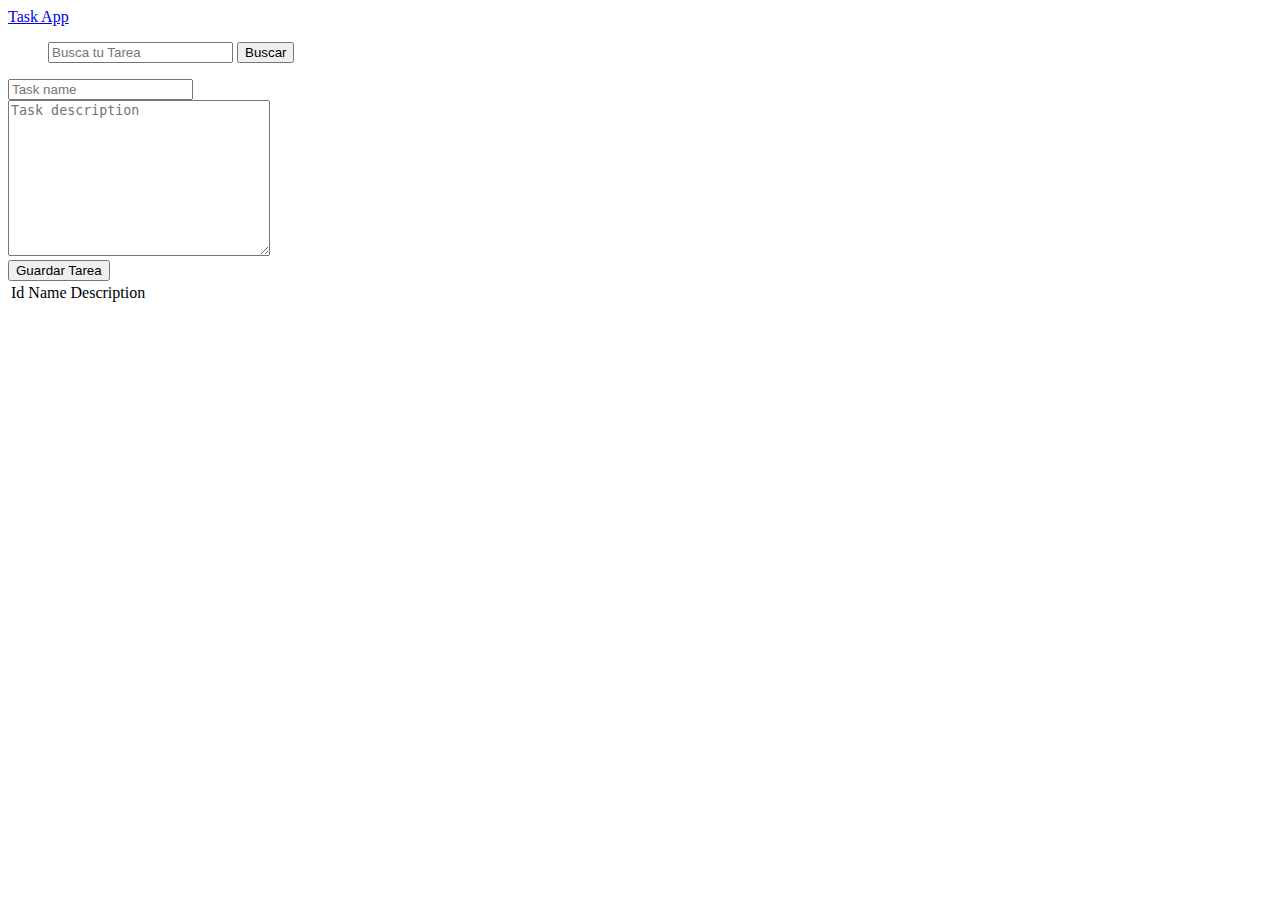
<file: ajax-Aplicacion-Tareas/index.html>
<!DOCTYPE html>
<html lang="en">
<head>
    <meta charset="UTF-8">
    <meta http-equiv="X-UA-Compatible" content="IE=edge">
    <meta name="viewport" content="width=device-width, initial-scale=1.0">
    <title>Aplicacion de Tareas</title>
    <!-- CSS only -->
<link href="https://cdn.jsdelivr.net/npm/bootstrap@5.2.2/dist/css/bootstrap.min.css" rel="stylesheet" integrity="sha384-Zenh87qX5JnK2Jl0vWa8Ck2rdkQ2Bzep5IDxbcnCeuOxjzrPF/et3URy9Bv1WTRi" crossorigin="anonymous">
</head>
<body>
    <nav class="navbar navbar-expand-lg navbar-dark bg-dark">
        <a href="#" class="navbar-brand">Task App</a>

        <ul class="navbar-nav ml-auto">
            <form class="form-inline my-2 my-lg-0">
                <input type="search" id="search" class="form-control mr-sm-2" placeholder="Busca tu Tarea">
                <button class="btn btn-success my-2 my-sm-0" type="submit">
                    Buscar
                </button>

            </form>
        </ul>
    </nav>

    <div class="container p-4">
        <div class="row">
            <div class="col-md-5">
                <div class="card">
                    <div class="card-body">
                        <form id="task-form">
                            <div class="form-group">
                                <input type="text" id="name" placeholder="Task name" class="form-control">
                            </div>
                            <div class="form-group">
                                <textarea id="description" cols="30" rows="10" class="form-control" placeholder="Task description"></textarea>
                            </div>
                            <button type="submit" class="btn btn-primary btn-block text-align-center text-center">
                                Guardar Tarea
                            </button>
                        </form>
                    </div>
                </div>
            </div>

            <div class="col-md-7">
                <table class="table table-bordered table-sm">
                    <thead>
                        <tr>
                            <td>Id</td>
                            <td>Name</td>
                            <td>Description</td>
                        </tr>
                    </thead>
                    <tbody id="tasks"></tbody>
                </table>
            </div>
        </div>
    </div>
    
    <script src="https://code.jquery.com/jquery-3.6.1.min.js" integrity="sha256-o88AwQnZB+VDvE9tvIXrMQaPlFFSUTR+nldQm1LuPXQ=" crossorigin="anonymous"></script>
    <script src="app.js"></script>


</body>
</html>
</file>
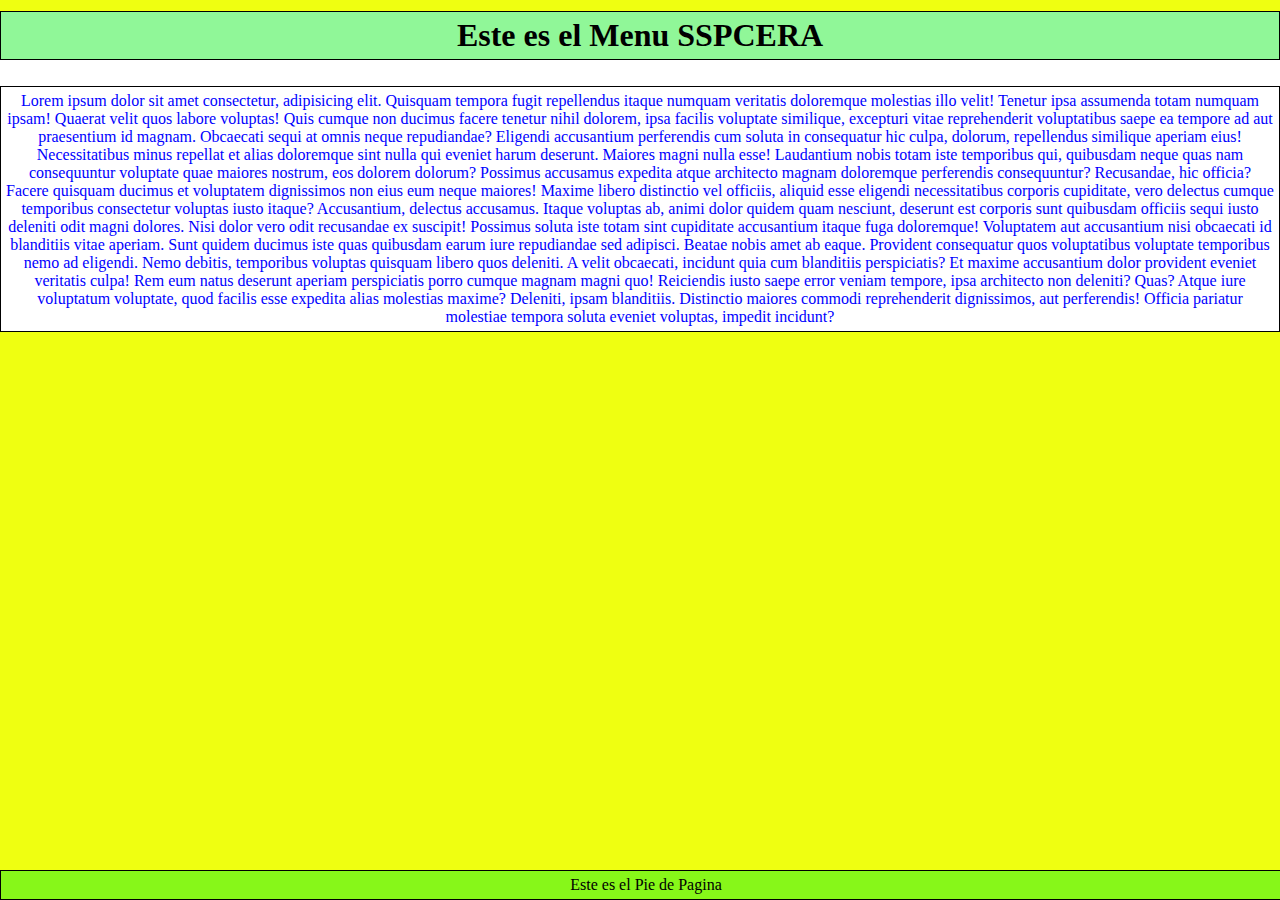
<file: CSS GridvsFlex/index.html>
<!DOCTYPE html>
<html lang="en">
    <head>
        <meta charset="UTF-8">
        <meta http-equiv="X-UA-Compatible" content="IE=edge">
        <meta name="viewport" content="width=device-width, initial-scale=1.0">
        <title>CSS GRID</title>
        <link rel="stylesheet" href="main.css">
    </head>
    <body>

        <div class="caja">
            <header class="menu">
                <h1>Este es el Menu SSPCERA</h1>
            </header>

            <main class="contenido">
                Lorem ipsum dolor sit amet consectetur, adipisicing elit. Quisquam tempora fugit repellendus itaque numquam veritatis doloremque molestias illo velit! Tenetur ipsa assumenda totam numquam ipsam! Quaerat velit quos labore voluptas!
                Quis cumque non ducimus facere tenetur nihil dolorem, ipsa facilis voluptate similique, excepturi vitae reprehenderit voluptatibus saepe ea tempore ad aut praesentium id magnam. Obcaecati sequi at omnis neque repudiandae?
                Eligendi accusantium perferendis cum soluta in consequatur hic culpa, dolorum, repellendus similique aperiam eius! Necessitatibus minus repellat et alias doloremque sint nulla qui eveniet harum deserunt. Maiores magni nulla esse!
                Laudantium nobis totam iste temporibus qui, quibusdam neque quas nam consequuntur voluptate quae maiores nostrum, eos dolorem dolorum? Possimus accusamus expedita atque architecto magnam doloremque perferendis consequuntur? Recusandae, hic officia?
                Facere quisquam ducimus et voluptatem dignissimos non eius eum neque maiores! Maxime libero distinctio vel officiis, aliquid esse eligendi necessitatibus corporis cupiditate, vero delectus cumque temporibus consectetur voluptas iusto itaque?
                Accusantium, delectus accusamus. Itaque voluptas ab, animi dolor quidem quam nesciunt, deserunt est corporis sunt quibusdam officiis sequi iusto deleniti odit magni dolores. Nisi dolor vero odit recusandae ex suscipit!
                Possimus soluta iste totam sint cupiditate accusantium itaque fuga doloremque! Voluptatem aut accusantium nisi obcaecati id blanditiis vitae aperiam. Sunt quidem ducimus iste quas quibusdam earum iure repudiandae sed adipisci.
                Beatae nobis amet ab eaque. Provident consequatur quos voluptatibus voluptate temporibus nemo ad eligendi. Nemo debitis, temporibus voluptas quisquam libero quos deleniti. A velit obcaecati, incidunt quia cum blanditiis perspiciatis?
                Et maxime accusantium dolor provident eveniet veritatis culpa! Rem eum natus deserunt aperiam perspiciatis porro cumque magnam magni quo! Reiciendis iusto saepe error veniam tempore, ipsa architecto non deleniti? Quas?
                Atque iure voluptatum voluptate, quod facilis esse expedita alias molestias maxime? Deleniti, ipsam blanditiis. Distinctio maiores commodi reprehenderit dignissimos, aut perferendis! Officia pariatur molestiae tempora soluta eveniet voluptas, impedit incidunt?
            </main>

            <!--  
            <aside class="barra-lateral">
                <div>
                    <img src="" alt="">
                    <p>Lorem ipsum dolor sit amet consectetur adipisicing elit. Ex, atque corporis voluptates aut corrupti vero veritatis quia sint repudiandae autem quidem magnam accusamus vitae accusantium. Corrupti maiores eligendi vel fugit.
                    Aspernatur deserunt dolor pariatur ea quibusdam quaerat voluptas temporibus est voluptatem, iure, ullam voluptatum consectetur perferendis. Animi, quibusdam explicabo ipsum quaerat nam quas dolorum vitae unde numquam sint ab eius.</p>

                    <img src="" alt="">
                    <p>Lorem, ipsum dolor sit amet consectetur adipisicing elit. Dignissimos, ab magnam facilis placeat repellat voluptatibus maiores quibusdam, illo quos adipisci quaerat iure corporis asperiores suscipit ipsam culpa officiis, molestias aliquam.
                    Beatae, explicabo tenetur repellendus autem numquam pariatur earum nemo asperiores labore, consequuntur quos obcaecati est aut eum esse? Nam ut harum officiis beatae animi labore mollitia ab saepe. Sint, corrupti.
                    Provident, laboriosam? Placeat incidunt inventore debitis beatae officiis quae delectus amet iusto omnis earum, odit minima. Illo eaque nobis quidem tenetur assumenda, corrupti delectus porro, quisquam voluptatem tempore cupiditate aspernatur.
                    Molestiae, eum blanditiis molestias quam error labore accusantium autem itaque earum veritatis, adipisci natus aliquam eius dicta. Eaque culpa, at magnam est deserunt, id, placeat quibusdam harum natus eos aspernatur.
                    Quos deserunt repellendus quasi saepe unde nisi quam, ea consequuntur voluptatem itaque hic? Nisi sit voluptatem, consectetur amet blanditiis saepe maiores neque nemo autem ad reiciendis accusantium dolor vitae repellendus!</p>

                    <img src="" alt="">
                    <p>Lorem, ipsum dolor sit amet consectetur adipisicing elit. Dignissimos, ab magnam facilis placeat repellat voluptatibus maiores quibusdam, illo quos adipisci quaerat iure corporis asperiores suscipit ipsam culpa officiis, molestias aliquam.
                    Beatae, explicabo tenetur repellendus autem numquam pariatur earum nemo asperiores labore, consequuntur quos obcaecati est aut eum esse? Nam ut harum officiis beatae animi labore mollitia ab saepe. Sint, corrupti.
                    Provident, laboriosam? Placeat incidunt inventore debitis beatae officiis quae delectus amet iusto omnis earum, odit minima. Illo eaque nobis quidem tenetur assumenda, corrupti delectus porro, quisquam voluptatem tempore cupiditate aspernatur.
                    Molestiae, eum blanditiis molestias quam error labore accusantium autem itaque earum veritatis, adipisci natus aliquam eius dicta. Eaque culpa, at magnam est deserunt, id, placeat quibusdam harum natus eos aspernatur.
                    Quos deserunt repellendus quasi saepe unde nisi quam, ea consequuntur voluptatem itaque hic? Nisi sit voluptatem, consectetur amet blanditiis saepe maiores neque nemo autem ad reiciendis accusantium dolor vitae repellendus!</p>
                </div>
            </aside> -->

            <footer class="pie">
                Este es el Pie de Pagina
            </footer>

        </div>

    </body>
</html>
</file>
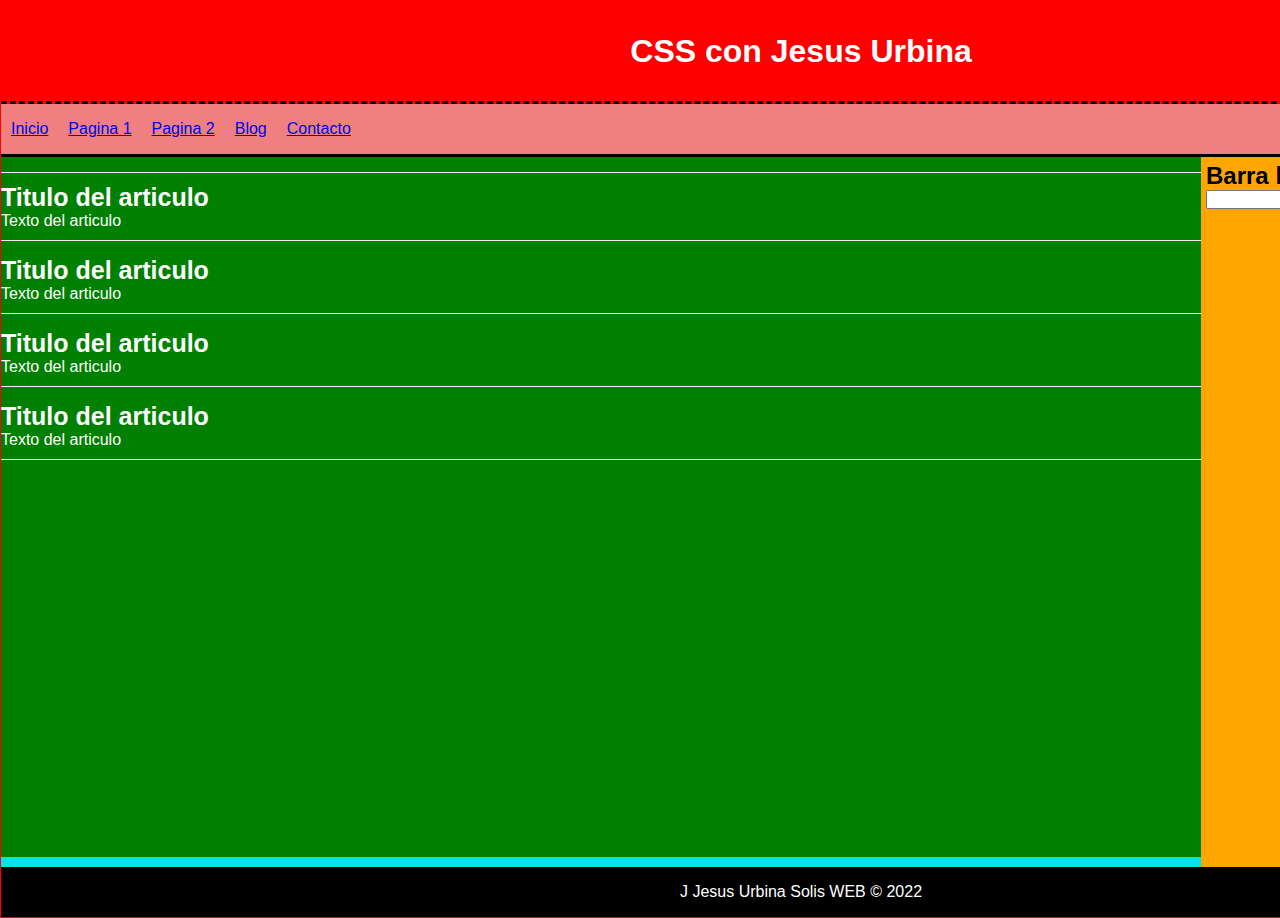
<file: html-css/index.html>
<!DOCTYPE html>
<html>
    <head>
        <meta charset="utf-8"/>
        <title>HTML CON CSS</title>
        <link rel="stylesheet" href="estilos.css"/>
    </head>

    <body>
        <div id="container">
            <header>
                <h1>CSS con Jesus Urbina</h1>
            </header>

            <nav>
                <ul>
                    <li>
                        <a href="index.html">
                            Inicio
                        </a>
                    </li>
                        
                    <li>
                        <a href="index.html">
                            Pagina 1
                        </a>
                    </li>
                    
                    <li>
                        <a href="index.html">
                            Pagina 2
                        </a>
                    </li>
                    
                    <li>    
                        <a href="index.html">
                            Blog
                        </a>
                    </li>
                    
                    <li>    
                        <a href="index.html">
                            Contacto
                        </a>
                    </li>
                </ul>
            </nav>

            <div class="clearfix"></div>

            <section id="content">
                <article class="article">
                    <h2>Titulo del articulo</h2>
                    <p>Texto del articulo</p>
                </article>

                <article class="article">
                    <h2>Titulo del articulo</h2>
                    <p>Texto del articulo</p>
                </article>

                <article class="article">
                    <h2>Titulo del articulo</h2>
                    <p>Texto del articulo</p>
                </article>

                <article class="article">
                    <h2>Titulo del articulo</h2>
                    <p>Texto del articulo</p>
                </article>
            </section>

            
            <aside>
                <h2>Barra lateral</h2>
                <form>
                    <input type="text">
                    <input type="submit" value="Buscar">
                </form>
            </aside>
            
            <div class="clearfix"></div>

            <footer>
                J Jesus Urbina Solis WEB &copy; 2022
            </footer>
        </div>
    </body>
</html>
</file>
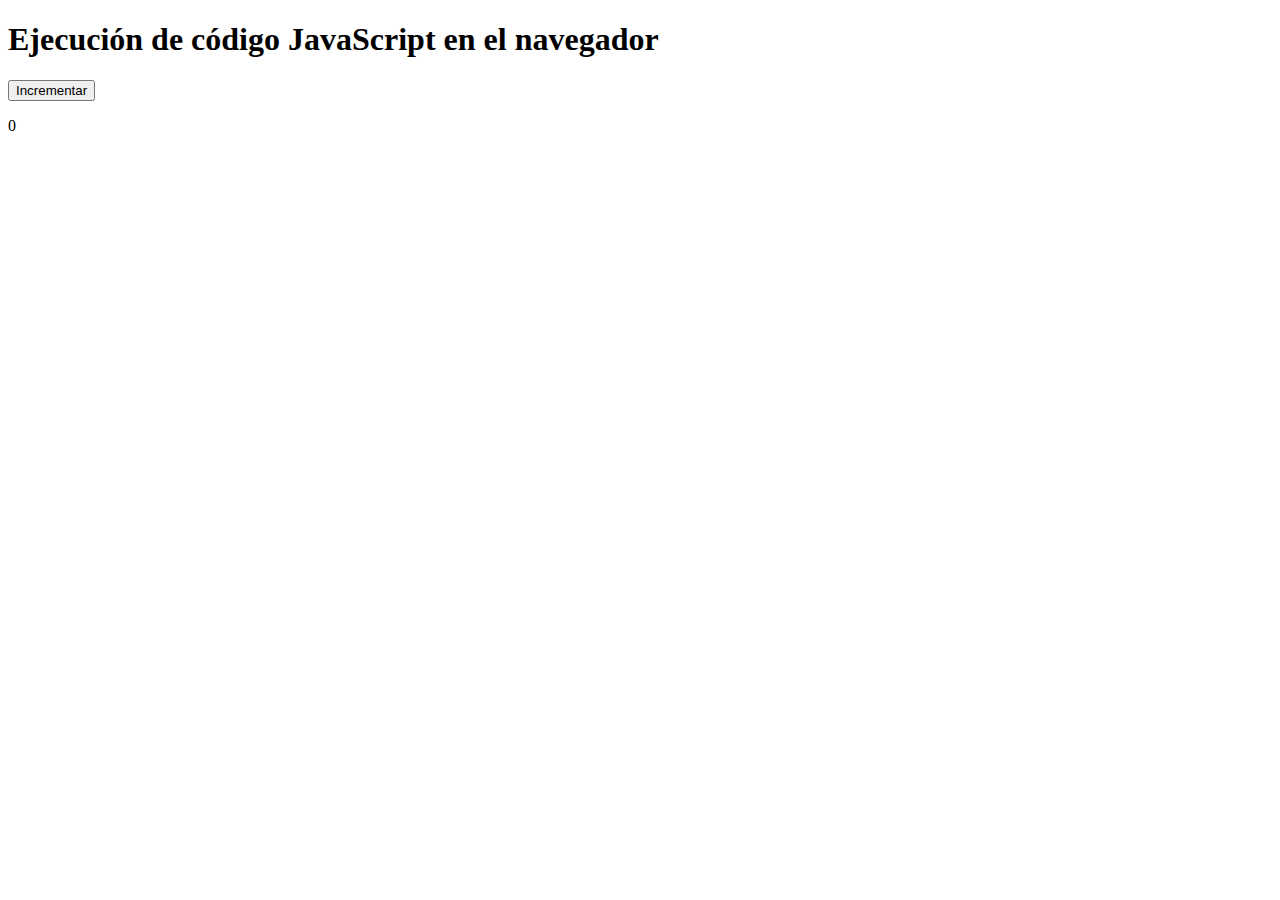
<file: IncrementarClick-Java-Html/index.html>
<!DOCTYPE html>
<html lang="es">
    <head>
        <meta charset="UTF-8">
        <meta http-equiv="X-UA-Compatible" content="IE=edge">
        <meta name="viewport" content="width=device-width, initial-scale=1.0">
        
        <title>Mi primera web con JavaScript</title>
        <script>
            var clicks=0;
            function incrementar(){
            clicks = clicks+1;
            document.getElementById('contador').innerHTML= clicks;
            }
        </script>
    </head>
    <body>
        <h1>Ejecución de código JavaScript en el navegador</h1> 
        <button type='button' onclick='incrementar()' Incrementar>Incrementar</button>
        <p id='contador'>0</p>
    </body>
</html>
</file>
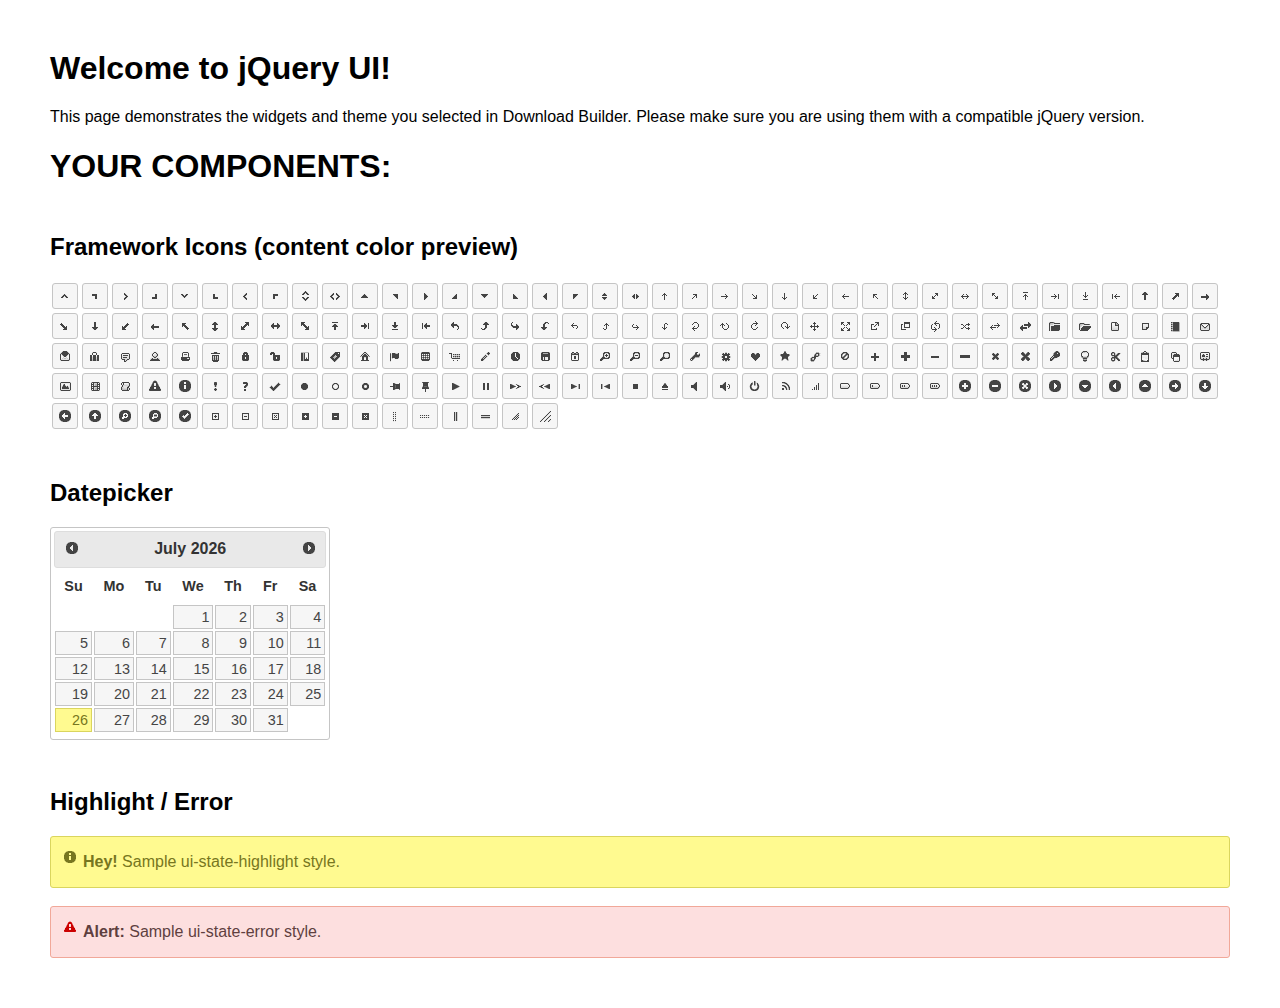
<file: calcularEdad2/librerias/jquery-ui-1.12.1.custom/index.html>
<!doctype html>
<html lang="us">
<head>
	<meta charset="utf-8">
	<title>jQuery UI Example Page</title>
	<link href="jquery-ui.css" rel="stylesheet">
	<style>
	body{
		font-family: "Trebuchet MS", sans-serif;
		margin: 50px;
	}
	.demoHeaders {
		margin-top: 2em;
	}
	#dialog-link {
		padding: .4em 1em .4em 20px;
		text-decoration: none;
		position: relative;
	}
	#dialog-link span.ui-icon {
		margin: 0 5px 0 0;
		position: absolute;
		left: .2em;
		top: 50%;
		margin-top: -8px;
	}
	#icons {
		margin: 0;
		padding: 0;
	}
	#icons li {
		margin: 2px;
		position: relative;
		padding: 4px 0;
		cursor: pointer;
		float: left;
		list-style: none;
	}
	#icons span.ui-icon {
		float: left;
		margin: 0 4px;
	}
	.fakewindowcontain .ui-widget-overlay {
		position: absolute;
	}
	select {
		width: 200px;
	}
	</style>
</head>
<body>

<h1>Welcome to jQuery UI!</h1>

<div class="ui-widget">
	<p>This page demonstrates the widgets and theme you selected in Download Builder. Please make sure you are using them with a compatible jQuery version.</p>
</div>

<h1>YOUR COMPONENTS:</h1>
















<h2 class="demoHeaders">Framework Icons (content color preview)</h2>
<ul id="icons" class="ui-widget ui-helper-clearfix">
	<li class="ui-state-default ui-corner-all" title=".ui-icon-caret-1-n"><span class="ui-icon ui-icon-caret-1-n"></span></li>
	<li class="ui-state-default ui-corner-all" title=".ui-icon-caret-1-ne"><span class="ui-icon ui-icon-caret-1-ne"></span></li>
	<li class="ui-state-default ui-corner-all" title=".ui-icon-caret-1-e"><span class="ui-icon ui-icon-caret-1-e"></span></li>
	<li class="ui-state-default ui-corner-all" title=".ui-icon-caret-1-se"><span class="ui-icon ui-icon-caret-1-se"></span></li>
	<li class="ui-state-default ui-corner-all" title=".ui-icon-caret-1-s"><span class="ui-icon ui-icon-caret-1-s"></span></li>
	<li class="ui-state-default ui-corner-all" title=".ui-icon-caret-1-sw"><span class="ui-icon ui-icon-caret-1-sw"></span></li>
	<li class="ui-state-default ui-corner-all" title=".ui-icon-caret-1-w"><span class="ui-icon ui-icon-caret-1-w"></span></li>
	<li class="ui-state-default ui-corner-all" title=".ui-icon-caret-1-nw"><span class="ui-icon ui-icon-caret-1-nw"></span></li>
	<li class="ui-state-default ui-corner-all" title=".ui-icon-caret-2-n-s"><span class="ui-icon ui-icon-caret-2-n-s"></span></li>
	<li class="ui-state-default ui-corner-all" title=".ui-icon-caret-2-e-w"><span class="ui-icon ui-icon-caret-2-e-w"></span></li>
	<li class="ui-state-default ui-corner-all" title=".ui-icon-triangle-1-n"><span class="ui-icon ui-icon-triangle-1-n"></span></li>
	<li class="ui-state-default ui-corner-all" title=".ui-icon-triangle-1-ne"><span class="ui-icon ui-icon-triangle-1-ne"></span></li>
	<li class="ui-state-default ui-corner-all" title=".ui-icon-triangle-1-e"><span class="ui-icon ui-icon-triangle-1-e"></span></li>
	<li class="ui-state-default ui-corner-all" title=".ui-icon-triangle-1-se"><span class="ui-icon ui-icon-triangle-1-se"></span></li>
	<li class="ui-state-default ui-corner-all" title=".ui-icon-triangle-1-s"><span class="ui-icon ui-icon-triangle-1-s"></span></li>
	<li class="ui-state-default ui-corner-all" title=".ui-icon-triangle-1-sw"><span class="ui-icon ui-icon-triangle-1-sw"></span></li>
	<li class="ui-state-default ui-corner-all" title=".ui-icon-triangle-1-w"><span class="ui-icon ui-icon-triangle-1-w"></span></li>
	<li class="ui-state-default ui-corner-all" title=".ui-icon-triangle-1-nw"><span class="ui-icon ui-icon-triangle-1-nw"></span></li>
	<li class="ui-state-default ui-corner-all" title=".ui-icon-triangle-2-n-s"><span class="ui-icon ui-icon-triangle-2-n-s"></span></li>
	<li class="ui-state-default ui-corner-all" title=".ui-icon-triangle-2-e-w"><span class="ui-icon ui-icon-triangle-2-e-w"></span></li>
	<li class="ui-state-default ui-corner-all" title=".ui-icon-arrow-1-n"><span class="ui-icon ui-icon-arrow-1-n"></span></li>
	<li class="ui-state-default ui-corner-all" title=".ui-icon-arrow-1-ne"><span class="ui-icon ui-icon-arrow-1-ne"></span></li>
	<li class="ui-state-default ui-corner-all" title=".ui-icon-arrow-1-e"><span class="ui-icon ui-icon-arrow-1-e"></span></li>
	<li class="ui-state-default ui-corner-all" title=".ui-icon-arrow-1-se"><span class="ui-icon ui-icon-arrow-1-se"></span></li>
	<li class="ui-state-default ui-corner-all" title=".ui-icon-arrow-1-s"><span class="ui-icon ui-icon-arrow-1-s"></span></li>
	<li class="ui-state-default ui-corner-all" title=".ui-icon-arrow-1-sw"><span class="ui-icon ui-icon-arrow-1-sw"></span></li>
	<li class="ui-state-default ui-corner-all" title=".ui-icon-arrow-1-w"><span class="ui-icon ui-icon-arrow-1-w"></span></li>
	<li class="ui-state-default ui-corner-all" title=".ui-icon-arrow-1-nw"><span class="ui-icon ui-icon-arrow-1-nw"></span></li>
	<li class="ui-state-default ui-corner-all" title=".ui-icon-arrow-2-n-s"><span class="ui-icon ui-icon-arrow-2-n-s"></span></li>
	<li class="ui-state-default ui-corner-all" title=".ui-icon-arrow-2-ne-sw"><span class="ui-icon ui-icon-arrow-2-ne-sw"></span></li>
	<li class="ui-state-default ui-corner-all" title=".ui-icon-arrow-2-e-w"><span class="ui-icon ui-icon-arrow-2-e-w"></span></li>
	<li class="ui-state-default ui-corner-all" title=".ui-icon-arrow-2-se-nw"><span class="ui-icon ui-icon-arrow-2-se-nw"></span></li>
	<li class="ui-state-default ui-corner-all" title=".ui-icon-arrowstop-1-n"><span class="ui-icon ui-icon-arrowstop-1-n"></span></li>
	<li class="ui-state-default ui-corner-all" title=".ui-icon-arrowstop-1-e"><span class="ui-icon ui-icon-arrowstop-1-e"></span></li>
	<li class="ui-state-default ui-corner-all" title=".ui-icon-arrowstop-1-s"><span class="ui-icon ui-icon-arrowstop-1-s"></span></li>
	<li class="ui-state-default ui-corner-all" title=".ui-icon-arrowstop-1-w"><span class="ui-icon ui-icon-arrowstop-1-w"></span></li>
	<li class="ui-state-default ui-corner-all" title=".ui-icon-arrowthick-1-n"><span class="ui-icon ui-icon-arrowthick-1-n"></span></li>
	<li class="ui-state-default ui-corner-all" title=".ui-icon-arrowthick-1-ne"><span class="ui-icon ui-icon-arrowthick-1-ne"></span></li>
	<li class="ui-state-default ui-corner-all" title=".ui-icon-arrowthick-1-e"><span class="ui-icon ui-icon-arrowthick-1-e"></span></li>
	<li class="ui-state-default ui-corner-all" title=".ui-icon-arrowthick-1-se"><span class="ui-icon ui-icon-arrowthick-1-se"></span></li>
	<li class="ui-state-default ui-corner-all" title=".ui-icon-arrowthick-1-s"><span class="ui-icon ui-icon-arrowthick-1-s"></span></li>
	<li class="ui-state-default ui-corner-all" title=".ui-icon-arrowthick-1-sw"><span class="ui-icon ui-icon-arrowthick-1-sw"></span></li>
	<li class="ui-state-default ui-corner-all" title=".ui-icon-arrowthick-1-w"><span class="ui-icon ui-icon-arrowthick-1-w"></span></li>
	<li class="ui-state-default ui-corner-all" title=".ui-icon-arrowthick-1-nw"><span class="ui-icon ui-icon-arrowthick-1-nw"></span></li>
	<li class="ui-state-default ui-corner-all" title=".ui-icon-arrowthick-2-n-s"><span class="ui-icon ui-icon-arrowthick-2-n-s"></span></li>
	<li class="ui-state-default ui-corner-all" title=".ui-icon-arrowthick-2-ne-sw"><span class="ui-icon ui-icon-arrowthick-2-ne-sw"></span></li>
	<li class="ui-state-default ui-corner-all" title=".ui-icon-arrowthick-2-e-w"><span class="ui-icon ui-icon-arrowthick-2-e-w"></span></li>
	<li class="ui-state-default ui-corner-all" title=".ui-icon-arrowthick-2-se-nw"><span class="ui-icon ui-icon-arrowthick-2-se-nw"></span></li>
	<li class="ui-state-default ui-corner-all" title=".ui-icon-arrowthickstop-1-n"><span class="ui-icon ui-icon-arrowthickstop-1-n"></span></li>
	<li class="ui-state-default ui-corner-all" title=".ui-icon-arrowthickstop-1-e"><span class="ui-icon ui-icon-arrowthickstop-1-e"></span></li>
	<li class="ui-state-default ui-corner-all" title=".ui-icon-arrowthickstop-1-s"><span class="ui-icon ui-icon-arrowthickstop-1-s"></span></li>
	<li class="ui-state-default ui-corner-all" title=".ui-icon-arrowthickstop-1-w"><span class="ui-icon ui-icon-arrowthickstop-1-w"></span></li>
	<li class="ui-state-default ui-corner-all" title=".ui-icon-arrowreturnthick-1-w"><span class="ui-icon ui-icon-arrowreturnthick-1-w"></span></li>
	<li class="ui-state-default ui-corner-all" title=".ui-icon-arrowreturnthick-1-n"><span class="ui-icon ui-icon-arrowreturnthick-1-n"></span></li>
	<li class="ui-state-default ui-corner-all" title=".ui-icon-arrowreturnthick-1-e"><span class="ui-icon ui-icon-arrowreturnthick-1-e"></span></li>
	<li class="ui-state-default ui-corner-all" title=".ui-icon-arrowreturnthick-1-s"><span class="ui-icon ui-icon-arrowreturnthick-1-s"></span></li>
	<li class="ui-state-default ui-corner-all" title=".ui-icon-arrowreturn-1-w"><span class="ui-icon ui-icon-arrowreturn-1-w"></span></li>
	<li class="ui-state-default ui-corner-all" title=".ui-icon-arrowreturn-1-n"><span class="ui-icon ui-icon-arrowreturn-1-n"></span></li>
	<li class="ui-state-default ui-corner-all" title=".ui-icon-arrowreturn-1-e"><span class="ui-icon ui-icon-arrowreturn-1-e"></span></li>
	<li class="ui-state-default ui-corner-all" title=".ui-icon-arrowreturn-1-s"><span class="ui-icon ui-icon-arrowreturn-1-s"></span></li>
	<li class="ui-state-default ui-corner-all" title=".ui-icon-arrowrefresh-1-w"><span class="ui-icon ui-icon-arrowrefresh-1-w"></span></li>
	<li class="ui-state-default ui-corner-all" title=".ui-icon-arrowrefresh-1-n"><span class="ui-icon ui-icon-arrowrefresh-1-n"></span></li>
	<li class="ui-state-default ui-corner-all" title=".ui-icon-arrowrefresh-1-e"><span class="ui-icon ui-icon-arrowrefresh-1-e"></span></li>
	<li class="ui-state-default ui-corner-all" title=".ui-icon-arrowrefresh-1-s"><span class="ui-icon ui-icon-arrowrefresh-1-s"></span></li>
	<li class="ui-state-default ui-corner-all" title=".ui-icon-arrow-4"><span class="ui-icon ui-icon-arrow-4"></span></li>
	<li class="ui-state-default ui-corner-all" title=".ui-icon-arrow-4-diag"><span class="ui-icon ui-icon-arrow-4-diag"></span></li>
	<li class="ui-state-default ui-corner-all" title=".ui-icon-extlink"><span class="ui-icon ui-icon-extlink"></span></li>
	<li class="ui-state-default ui-corner-all" title=".ui-icon-newwin"><span class="ui-icon ui-icon-newwin"></span></li>
	<li class="ui-state-default ui-corner-all" title=".ui-icon-refresh"><span class="ui-icon ui-icon-refresh"></span></li>
	<li class="ui-state-default ui-corner-all" title=".ui-icon-shuffle"><span class="ui-icon ui-icon-shuffle"></span></li>
	<li class="ui-state-default ui-corner-all" title=".ui-icon-transfer-e-w"><span class="ui-icon ui-icon-transfer-e-w"></span></li>
	<li class="ui-state-default ui-corner-all" title=".ui-icon-transferthick-e-w"><span class="ui-icon ui-icon-transferthick-e-w"></span></li>
	<li class="ui-state-default ui-corner-all" title=".ui-icon-folder-collapsed"><span class="ui-icon ui-icon-folder-collapsed"></span></li>
	<li class="ui-state-default ui-corner-all" title=".ui-icon-folder-open"><span class="ui-icon ui-icon-folder-open"></span></li>
	<li class="ui-state-default ui-corner-all" title=".ui-icon-document"><span class="ui-icon ui-icon-document"></span></li>
	<li class="ui-state-default ui-corner-all" title=".ui-icon-document-b"><span class="ui-icon ui-icon-document-b"></span></li>
	<li class="ui-state-default ui-corner-all" title=".ui-icon-note"><span class="ui-icon ui-icon-note"></span></li>
	<li class="ui-state-default ui-corner-all" title=".ui-icon-mail-closed"><span class="ui-icon ui-icon-mail-closed"></span></li>
	<li class="ui-state-default ui-corner-all" title=".ui-icon-mail-open"><span class="ui-icon ui-icon-mail-open"></span></li>
	<li class="ui-state-default ui-corner-all" title=".ui-icon-suitcase"><span class="ui-icon ui-icon-suitcase"></span></li>
	<li class="ui-state-default ui-corner-all" title=".ui-icon-comment"><span class="ui-icon ui-icon-comment"></span></li>
	<li class="ui-state-default ui-corner-all" title=".ui-icon-person"><span class="ui-icon ui-icon-person"></span></li>
	<li class="ui-state-default ui-corner-all" title=".ui-icon-print"><span class="ui-icon ui-icon-print"></span></li>
	<li class="ui-state-default ui-corner-all" title=".ui-icon-trash"><span class="ui-icon ui-icon-trash"></span></li>
	<li class="ui-state-default ui-corner-all" title=".ui-icon-locked"><span class="ui-icon ui-icon-locked"></span></li>
	<li class="ui-state-default ui-corner-all" title=".ui-icon-unlocked"><span class="ui-icon ui-icon-unlocked"></span></li>
	<li class="ui-state-default ui-corner-all" title=".ui-icon-bookmark"><span class="ui-icon ui-icon-bookmark"></span></li>
	<li class="ui-state-default ui-corner-all" title=".ui-icon-tag"><span class="ui-icon ui-icon-tag"></span></li>
	<li class="ui-state-default ui-corner-all" title=".ui-icon-home"><span class="ui-icon ui-icon-home"></span></li>
	<li class="ui-state-default ui-corner-all" title=".ui-icon-flag"><span class="ui-icon ui-icon-flag"></span></li>
	<li class="ui-state-default ui-corner-all" title=".ui-icon-calculator"><span class="ui-icon ui-icon-calculator"></span></li>
	<li class="ui-state-default ui-corner-all" title=".ui-icon-cart"><span class="ui-icon ui-icon-cart"></span></li>
	<li class="ui-state-default ui-corner-all" title=".ui-icon-pencil"><span class="ui-icon ui-icon-pencil"></span></li>
	<li class="ui-state-default ui-corner-all" title=".ui-icon-clock"><span class="ui-icon ui-icon-clock"></span></li>
	<li class="ui-state-default ui-corner-all" title=".ui-icon-disk"><span class="ui-icon ui-icon-disk"></span></li>
	<li class="ui-state-default ui-corner-all" title=".ui-icon-calendar"><span class="ui-icon ui-icon-calendar"></span></li>
	<li class="ui-state-default ui-corner-all" title=".ui-icon-zoomin"><span class="ui-icon ui-icon-zoomin"></span></li>
	<li class="ui-state-default ui-corner-all" title=".ui-icon-zoomout"><span class="ui-icon ui-icon-zoomout"></span></li>
	<li class="ui-state-default ui-corner-all" title=".ui-icon-search"><span class="ui-icon ui-icon-search"></span></li>
	<li class="ui-state-default ui-corner-all" title=".ui-icon-wrench"><span class="ui-icon ui-icon-wrench"></span></li>
	<li class="ui-state-default ui-corner-all" title=".ui-icon-gear"><span class="ui-icon ui-icon-gear"></span></li>
	<li class="ui-state-default ui-corner-all" title=".ui-icon-heart"><span class="ui-icon ui-icon-heart"></span></li>
	<li class="ui-state-default ui-corner-all" title=".ui-icon-star"><span class="ui-icon ui-icon-star"></span></li>
	<li class="ui-state-default ui-corner-all" title=".ui-icon-link"><span class="ui-icon ui-icon-link"></span></li>
	<li class="ui-state-default ui-corner-all" title=".ui-icon-cancel"><span class="ui-icon ui-icon-cancel"></span></li>
	<li class="ui-state-default ui-corner-all" title=".ui-icon-plus"><span class="ui-icon ui-icon-plus"></span></li>
	<li class="ui-state-default ui-corner-all" title=".ui-icon-plusthick"><span class="ui-icon ui-icon-plusthick"></span></li>
	<li class="ui-state-default ui-corner-all" title=".ui-icon-minus"><span class="ui-icon ui-icon-minus"></span></li>
	<li class="ui-state-default ui-corner-all" title=".ui-icon-minusthick"><span class="ui-icon ui-icon-minusthick"></span></li>
	<li class="ui-state-default ui-corner-all" title=".ui-icon-close"><span class="ui-icon ui-icon-close"></span></li>
	<li class="ui-state-default ui-corner-all" title=".ui-icon-closethick"><span class="ui-icon ui-icon-closethick"></span></li>
	<li class="ui-state-default ui-corner-all" title=".ui-icon-key"><span class="ui-icon ui-icon-key"></span></li>
	<li class="ui-state-default ui-corner-all" title=".ui-icon-lightbulb"><span class="ui-icon ui-icon-lightbulb"></span></li>
	<li class="ui-state-default ui-corner-all" title=".ui-icon-scissors"><span class="ui-icon ui-icon-scissors"></span></li>
	<li class="ui-state-default ui-corner-all" title=".ui-icon-clipboard"><span class="ui-icon ui-icon-clipboard"></span></li>
	<li class="ui-state-default ui-corner-all" title=".ui-icon-copy"><span class="ui-icon ui-icon-copy"></span></li>
	<li class="ui-state-default ui-corner-all" title=".ui-icon-contact"><span class="ui-icon ui-icon-contact"></span></li>
	<li class="ui-state-default ui-corner-all" title=".ui-icon-image"><span class="ui-icon ui-icon-image"></span></li>
	<li class="ui-state-default ui-corner-all" title=".ui-icon-video"><span class="ui-icon ui-icon-video"></span></li>
	<li class="ui-state-default ui-corner-all" title=".ui-icon-script"><span class="ui-icon ui-icon-script"></span></li>
	<li class="ui-state-default ui-corner-all" title=".ui-icon-alert"><span class="ui-icon ui-icon-alert"></span></li>
	<li class="ui-state-default ui-corner-all" title=".ui-icon-info"><span class="ui-icon ui-icon-info"></span></li>
	<li class="ui-state-default ui-corner-all" title=".ui-icon-notice"><span class="ui-icon ui-icon-notice"></span></li>
	<li class="ui-state-default ui-corner-all" title=".ui-icon-help"><span class="ui-icon ui-icon-help"></span></li>
	<li class="ui-state-default ui-corner-all" title=".ui-icon-check"><span class="ui-icon ui-icon-check"></span></li>
	<li class="ui-state-default ui-corner-all" title=".ui-icon-bullet"><span class="ui-icon ui-icon-bullet"></span></li>
	<li class="ui-state-default ui-corner-all" title=".ui-icon-radio-off"><span class="ui-icon ui-icon-radio-off"></span></li>
	<li class="ui-state-default ui-corner-all" title=".ui-icon-radio-on"><span class="ui-icon ui-icon-radio-on"></span></li>
	<li class="ui-state-default ui-corner-all" title=".ui-icon-pin-w"><span class="ui-icon ui-icon-pin-w"></span></li>
	<li class="ui-state-default ui-corner-all" title=".ui-icon-pin-s"><span class="ui-icon ui-icon-pin-s"></span></li>
	<li class="ui-state-default ui-corner-all" title=".ui-icon-play"><span class="ui-icon ui-icon-play"></span></li>
	<li class="ui-state-default ui-corner-all" title=".ui-icon-pause"><span class="ui-icon ui-icon-pause"></span></li>
	<li class="ui-state-default ui-corner-all" title=".ui-icon-seek-next"><span class="ui-icon ui-icon-seek-next"></span></li>
	<li class="ui-state-default ui-corner-all" title=".ui-icon-seek-prev"><span class="ui-icon ui-icon-seek-prev"></span></li>
	<li class="ui-state-default ui-corner-all" title=".ui-icon-seek-end"><span class="ui-icon ui-icon-seek-end"></span></li>
	<li class="ui-state-default ui-corner-all" title=".ui-icon-seek-first"><span class="ui-icon ui-icon-seek-first"></span></li>
	<li class="ui-state-default ui-corner-all" title=".ui-icon-stop"><span class="ui-icon ui-icon-stop"></span></li>
	<li class="ui-state-default ui-corner-all" title=".ui-icon-eject"><span class="ui-icon ui-icon-eject"></span></li>
	<li class="ui-state-default ui-corner-all" title=".ui-icon-volume-off"><span class="ui-icon ui-icon-volume-off"></span></li>
	<li class="ui-state-default ui-corner-all" title=".ui-icon-volume-on"><span class="ui-icon ui-icon-volume-on"></span></li>
	<li class="ui-state-default ui-corner-all" title=".ui-icon-power"><span class="ui-icon ui-icon-power"></span></li>
	<li class="ui-state-default ui-corner-all" title=".ui-icon-signal-diag"><span class="ui-icon ui-icon-signal-diag"></span></li>
	<li class="ui-state-default ui-corner-all" title=".ui-icon-signal"><span class="ui-icon ui-icon-signal"></span></li>
	<li class="ui-state-default ui-corner-all" title=".ui-icon-battery-0"><span class="ui-icon ui-icon-battery-0"></span></li>
	<li class="ui-state-default ui-corner-all" title=".ui-icon-battery-1"><span class="ui-icon ui-icon-battery-1"></span></li>
	<li class="ui-state-default ui-corner-all" title=".ui-icon-battery-2"><span class="ui-icon ui-icon-battery-2"></span></li>
	<li class="ui-state-default ui-corner-all" title=".ui-icon-battery-3"><span class="ui-icon ui-icon-battery-3"></span></li>
	<li class="ui-state-default ui-corner-all" title=".ui-icon-circle-plus"><span class="ui-icon ui-icon-circle-plus"></span></li>
	<li class="ui-state-default ui-corner-all" title=".ui-icon-circle-minus"><span class="ui-icon ui-icon-circle-minus"></span></li>
	<li class="ui-state-default ui-corner-all" title=".ui-icon-circle-close"><span class="ui-icon ui-icon-circle-close"></span></li>
	<li class="ui-state-default ui-corner-all" title=".ui-icon-circle-triangle-e"><span class="ui-icon ui-icon-circle-triangle-e"></span></li>
	<li class="ui-state-default ui-corner-all" title=".ui-icon-circle-triangle-s"><span class="ui-icon ui-icon-circle-triangle-s"></span></li>
	<li class="ui-state-default ui-corner-all" title=".ui-icon-circle-triangle-w"><span class="ui-icon ui-icon-circle-triangle-w"></span></li>
	<li class="ui-state-default ui-corner-all" title=".ui-icon-circle-triangle-n"><span class="ui-icon ui-icon-circle-triangle-n"></span></li>
	<li class="ui-state-default ui-corner-all" title=".ui-icon-circle-arrow-e"><span class="ui-icon ui-icon-circle-arrow-e"></span></li>
	<li class="ui-state-default ui-corner-all" title=".ui-icon-circle-arrow-s"><span class="ui-icon ui-icon-circle-arrow-s"></span></li>
	<li class="ui-state-default ui-corner-all" title=".ui-icon-circle-arrow-w"><span class="ui-icon ui-icon-circle-arrow-w"></span></li>
	<li class="ui-state-default ui-corner-all" title=".ui-icon-circle-arrow-n"><span class="ui-icon ui-icon-circle-arrow-n"></span></li>
	<li class="ui-state-default ui-corner-all" title=".ui-icon-circle-zoomin"><span class="ui-icon ui-icon-circle-zoomin"></span></li>
	<li class="ui-state-default ui-corner-all" title=".ui-icon-circle-zoomout"><span class="ui-icon ui-icon-circle-zoomout"></span></li>
	<li class="ui-state-default ui-corner-all" title=".ui-icon-circle-check"><span class="ui-icon ui-icon-circle-check"></span></li>
	<li class="ui-state-default ui-corner-all" title=".ui-icon-circlesmall-plus"><span class="ui-icon ui-icon-circlesmall-plus"></span></li>
	<li class="ui-state-default ui-corner-all" title=".ui-icon-circlesmall-minus"><span class="ui-icon ui-icon-circlesmall-minus"></span></li>
	<li class="ui-state-default ui-corner-all" title=".ui-icon-circlesmall-close"><span class="ui-icon ui-icon-circlesmall-close"></span></li>
	<li class="ui-state-default ui-corner-all" title=".ui-icon-squaresmall-plus"><span class="ui-icon ui-icon-squaresmall-plus"></span></li>
	<li class="ui-state-default ui-corner-all" title=".ui-icon-squaresmall-minus"><span class="ui-icon ui-icon-squaresmall-minus"></span></li>
	<li class="ui-state-default ui-corner-all" title=".ui-icon-squaresmall-close"><span class="ui-icon ui-icon-squaresmall-close"></span></li>
	<li class="ui-state-default ui-corner-all" title=".ui-icon-grip-dotted-vertical"><span class="ui-icon ui-icon-grip-dotted-vertical"></span></li>
	<li class="ui-state-default ui-corner-all" title=".ui-icon-grip-dotted-horizontal"><span class="ui-icon ui-icon-grip-dotted-horizontal"></span></li>
	<li class="ui-state-default ui-corner-all" title=".ui-icon-grip-solid-vertical"><span class="ui-icon ui-icon-grip-solid-vertical"></span></li>
	<li class="ui-state-default ui-corner-all" title=".ui-icon-grip-solid-horizontal"><span class="ui-icon ui-icon-grip-solid-horizontal"></span></li>
	<li class="ui-state-default ui-corner-all" title=".ui-icon-gripsmall-diagonal-se"><span class="ui-icon ui-icon-gripsmall-diagonal-se"></span></li>
	<li class="ui-state-default ui-corner-all" title=".ui-icon-grip-diagonal-se"><span class="ui-icon ui-icon-grip-diagonal-se"></span></li>
</ul>




<!-- Datepicker -->
<h2 class="demoHeaders">Datepicker</h2>
<div id="datepicker"></div>












<!-- Highlight / Error -->
<h2 class="demoHeaders">Highlight / Error</h2>
<div class="ui-widget">
	<div class="ui-state-highlight ui-corner-all" style="margin-top: 20px; padding: 0 .7em;">
		<p><span class="ui-icon ui-icon-info" style="float: left; margin-right: .3em;"></span>
		<strong>Hey!</strong> Sample ui-state-highlight style.</p>
	</div>
</div>
<br>
<div class="ui-widget">
	<div class="ui-state-error ui-corner-all" style="padding: 0 .7em;">
		<p><span class="ui-icon ui-icon-alert" style="float: left; margin-right: .3em;"></span>
		<strong>Alert:</strong> Sample ui-state-error style.</p>
	</div>
</div>

<script src="external/jquery/jquery.js"></script>
<script src="jquery-ui.js"></script>
<script>















$( "#datepicker" ).datepicker({
	inline: true
});














// Hover states on the static widgets
$( "#dialog-link, #icons li" ).hover(
	function() {
		$( this ).addClass( "ui-state-hover" );
	},
	function() {
		$( this ).removeClass( "ui-state-hover" );
	}
);
</script>
</body>
</html>
</file>
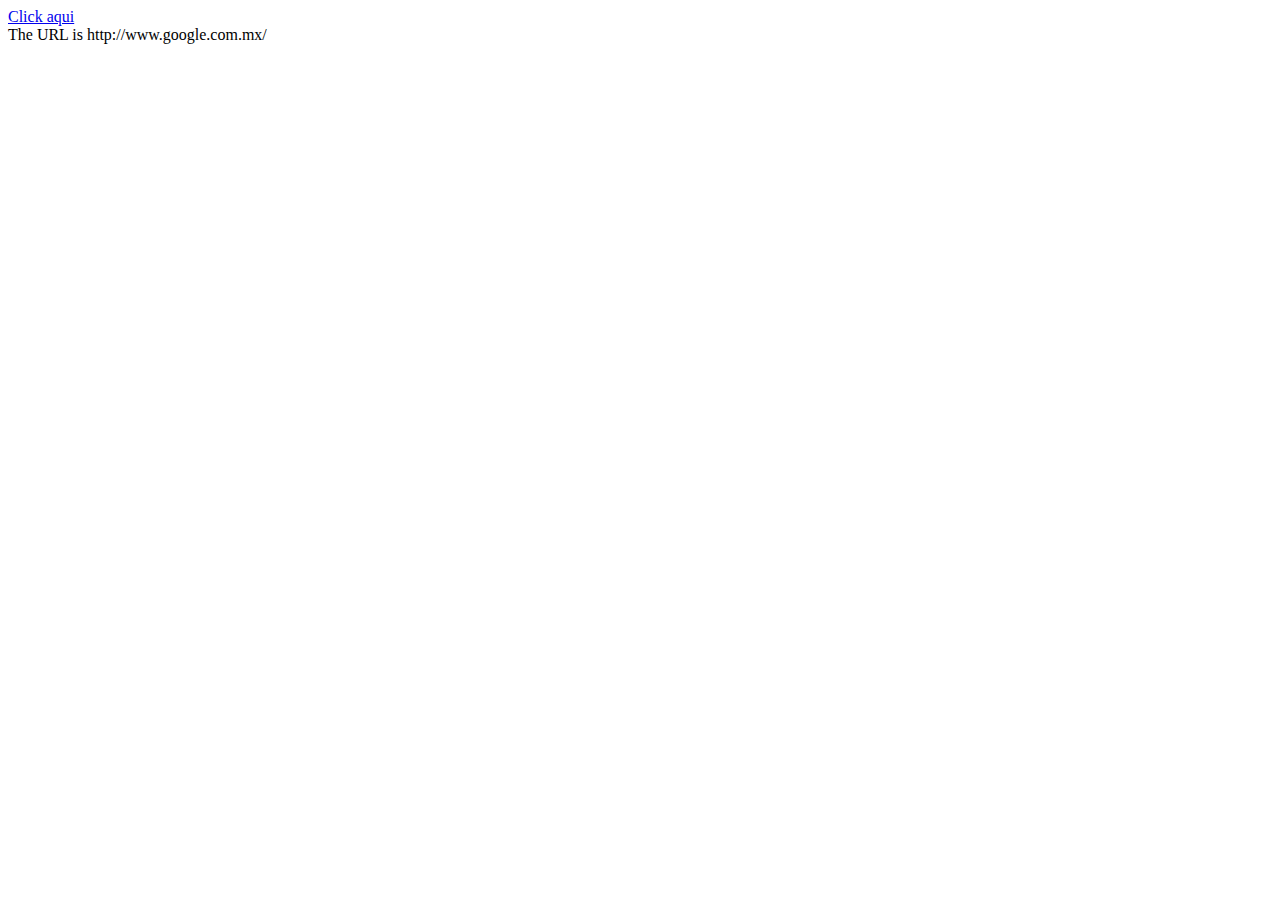
<file: linktest.html>
<html> 
 <head> 
 <title>Link Test</title> 
 </head> 
 <body> 
 <a id="mylink" href="http://www.google.com.mx">Click aqui</a><br> 
 <script> 
 url = document.links.mylink.href 
 document.write('The URL is ' + url) 
 </script> 
 </body> 
</html>
</file>
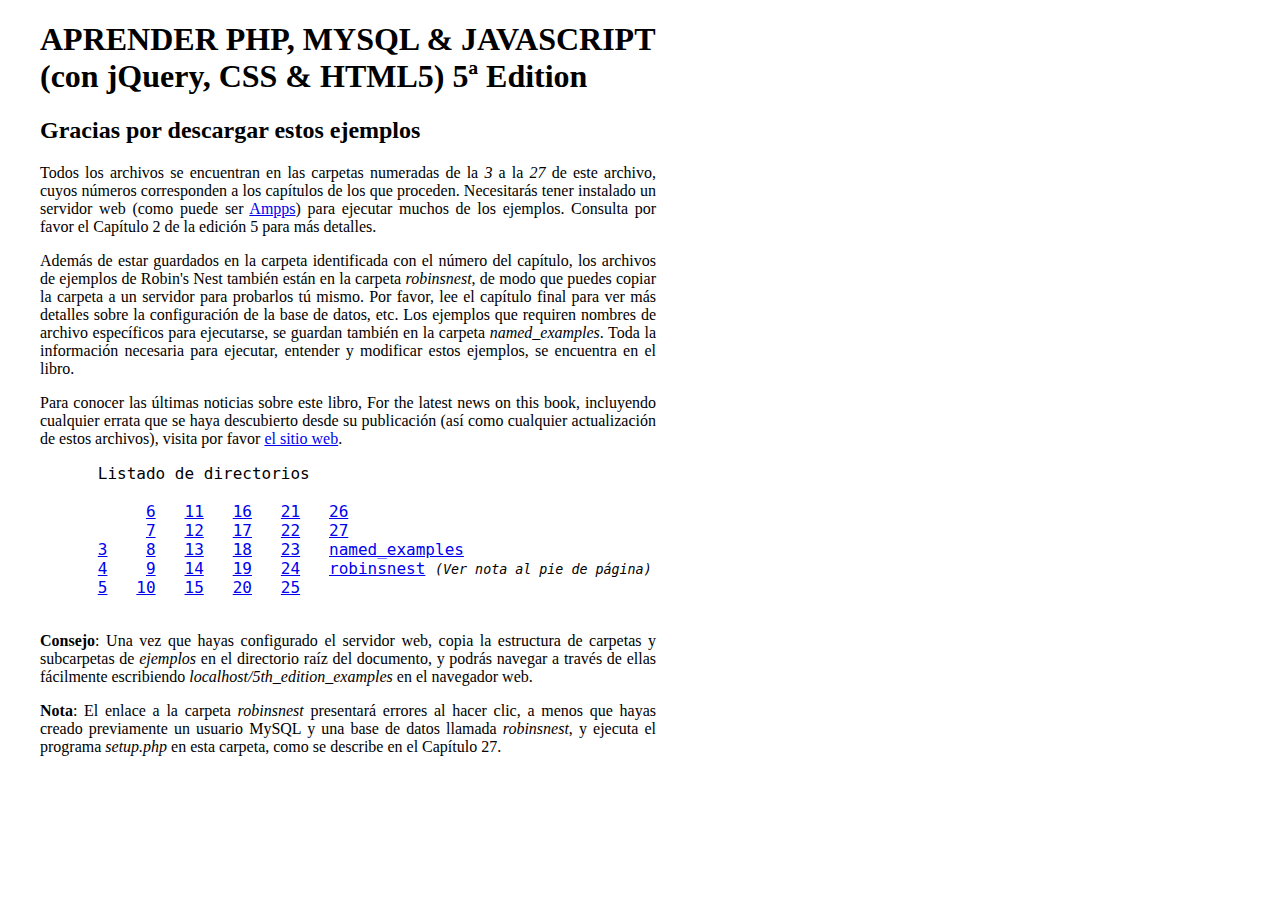
<file: 5th_edition_examples/index.html.html>
﻿<!DOCTYPE html>
<html lang="en">
  <head>
    <meta charset="utf-8">
    <title>APRENDER PHP, & JAVASCRIPT (con jQuery, CSS & HTML5) 5th Edition</title>
    <style>
      body {
        width      :616px;
        text-align :justify;
        margin-left:40px;
      }
      .mono {
        font-family:monospace;
        font-size  :12pt;
      }
    </style>
  </head>
  <body>
    <h1>APRENDER PHP, MYSQL & JAVASCRIPT<br>(con jQuery, CSS & HTML5) 5ª Edition</h1>

    <h2>Gracias por descargar estos ejemplos</h2>

    <p>Todos los archivos se encuentran en las carpetas numeradas de la <i>3</i> a la <i>27</i> de este archivo, cuyos números corresponden a los capítulos de los que proceden. Necesitarás tener instalado un servidor web (como puede ser <a href='http://ampps.com/'>Ampps</a>) para ejecutar muchos de los ejemplos. Consulta por favor el Capítulo 2 de la edición 5 para más detalles.</p>

    <p>Además de estar guardados en la carpeta identificada con el número del capítulo, los archivos de ejemplos de Robin's Nest también están en la carpeta <i>robinsnest</i>, de modo que puedes copiar la carpeta a un servidor para probarlos tú mismo. Por favor, lee el capítulo final para ver más detalles sobre la configuración de la base de datos, etc. Los ejemplos que requiren nombres de archivo específicos para ejecutarse, se guardan también en la carpeta <i>named_examples</i>. Toda la información necesaria para ejecutar, entender y modificar estos ejemplos, se encuentra en el libro.</p>

    <p>Para conocer las últimas noticias sobre este libro, For the latest news on this book, incluyendo cualquier errata que se haya descubierto desde su publicación (así como cualquier actualización de estos archivos), visita por favor <a href='http://lpmj.net'>el sitio web</a>.

    <pre style='font-family:monospace; font-size:12pt'>
      Listado de directorios

           <a href='6'>6</a>   <a href='11'>11</a>   <a href='16'>16</a>   <a href='21'>21</a>   <a href='26'>26</a>
           <a href='7'>7</a>   <a href='12'>12</a>   <a href='17'>17</a>   <a href='22'>22</a>   <a href='27'>27</a>
      <a href='3'>3</a>    <a href='8'>8</a>   <a href='13'>13</a>   <a href='18'>18</a>   <a href='23'>23</a>   <a href='named_examples'>named_examples</a>
      <a href='4'>4</a>    <a href='9'>9</a>   <a href='14'>14</a>   <a href='19'>19</a>   <a href='24'>24</a>   <a href='robinsnest'>robinsnest</a> <i style='font-size:10pt'>(Ver nota al pie de página)</i>
      <a href='5'>5</a>   <a href='10'>10</a>   <a href='15'>15</a>   <a href='20'>20</a>   <a href='25'>25</a>
    </pre>

    <p><b>Consejo</b>: Una vez que hayas configurado el servidor web, copia la estructura de carpetas y subcarpetas de <i>ejemplos</i> en el directorio raíz del documento, y podrás navegar a través de ellas fácilmente escribiendo <i>localhost/5th_edition_examples</i> en el navegador web.
    
    <p><b>Nota</b>: El enlace a la carpeta <i>robinsnest</i> presentará errores al hacer clic, a menos que hayas creado previamente un usuario MySQL y una base de datos llamada <i>robinsnest</i>, y ejecuta el programa <i>setup.php</i> en esta carpeta, como se describe en el Capítulo 27.</p>
  </body>
</html>
</file>
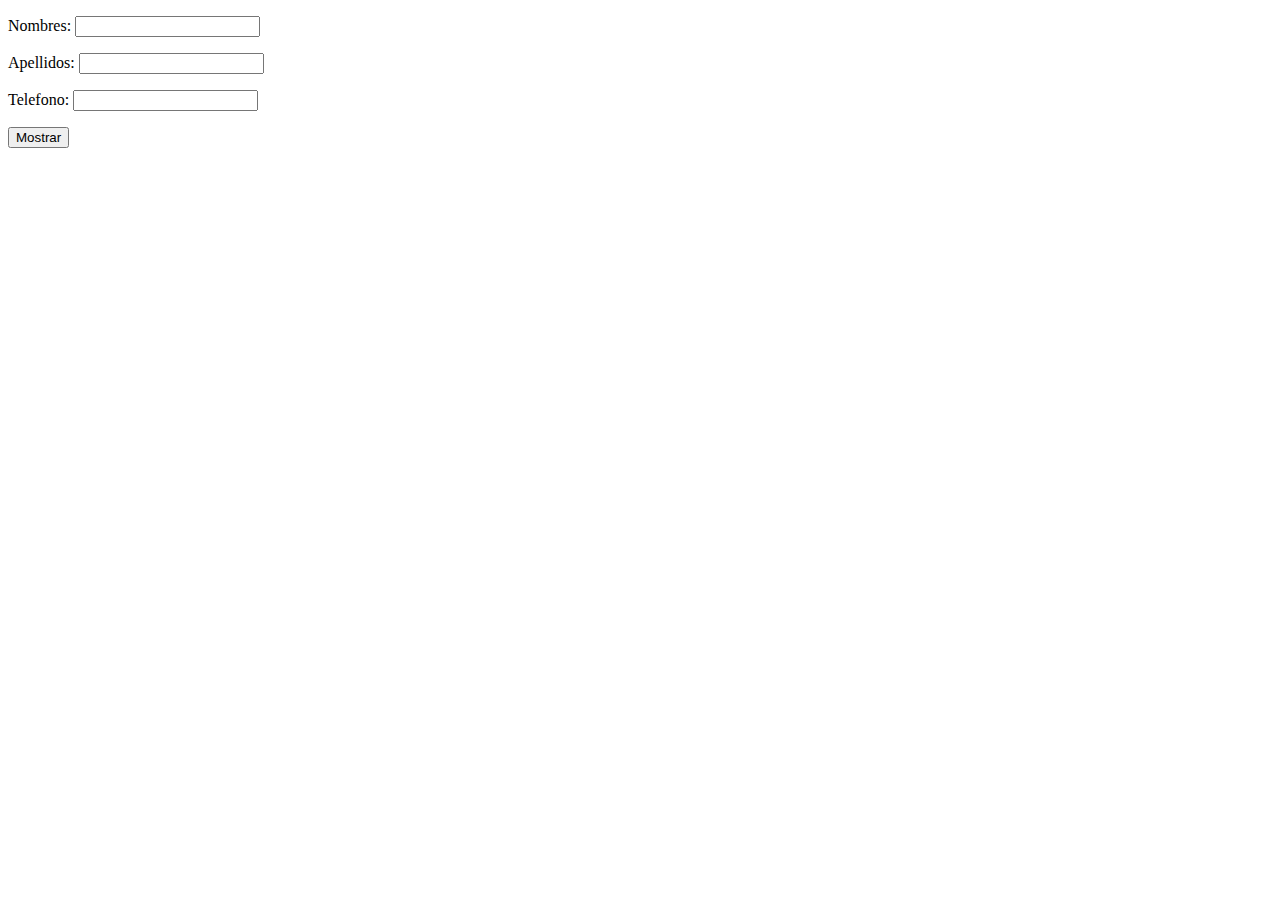
<file: ConsutaRegistro/consulta_empleados.html>
<!DOCTYPE html>
<html lang="en">
    <head>
        <meta charset="UTF-8">
        <meta http-equiv="X-UA-Compatible" content="IE=edge">
        <meta name="viewport" content="width=device-width, initial-scale=1.0">
        <meta http-equiv="Content-Type" content="text/html; charset=iso-8859-1" />
        <title>Consulta Registro con AJAX</title>
        <script language="JavaScript" type="text/javascript" src="ajax.js"></script> <!-- referenciamos al archivo ajax.js donde se encuentra nuestra funcion objetoAjax-->
        <script language="JavaScript" type="text/javascript" src="jquery-3.4.1.min.js"></script>
    </head>
    <body>
        
        <script>
            $(document).ready(function (){
                var ajax = new XMLHttpRequest();
                $("#btnMostrar").click(function () {
                    ajax.open("POST", "consulta.php", true);
                    ajax.onreadystatechange=function() {
                        if(ajax.readyState==4){
                            var array = JSON.parse(ajax.responseText);
                            $("#txtNombre").val(array[0].nombres);
                            $("#txtApellodos").val(array[0].apellidos);
                            $("#txtTelefono").val(array[0].telefono);
                        }
                    }
                    ajax.setRequestHeader("Content-Type","application/x-www-form-urlencoded");
                    ajax.send();
                });
            });
        </script>

        <p>Nombres:
            <input type="text" id="txtNombre"></p>
        <p>Apellidos:
            <input type="text" id="txtApellodos"></p>
        <p>Telefono:
            <input type="text" id="txtTelefono"></p>
            <button id="btnMostrar">Mostrar</button>
        
        <!-- <p>Consultar registros con ajax</p>"</p>"<p> En "onsubmit" escribimos la función 'MostrarConsulta' que creamos en javascript,
                                                        con su parametro que es el archivo que vamos a mostrar, en este caso 'consulta.php'
        <form name="consulta" action="" onsubmit="MostrarConsulta('consulta.php'); return false">
            <label>
                <input type="submit" value="Consultar" />
            </label>
        </form>
        <div id="resultado"></div> -->
    </body>
</html>
</file>
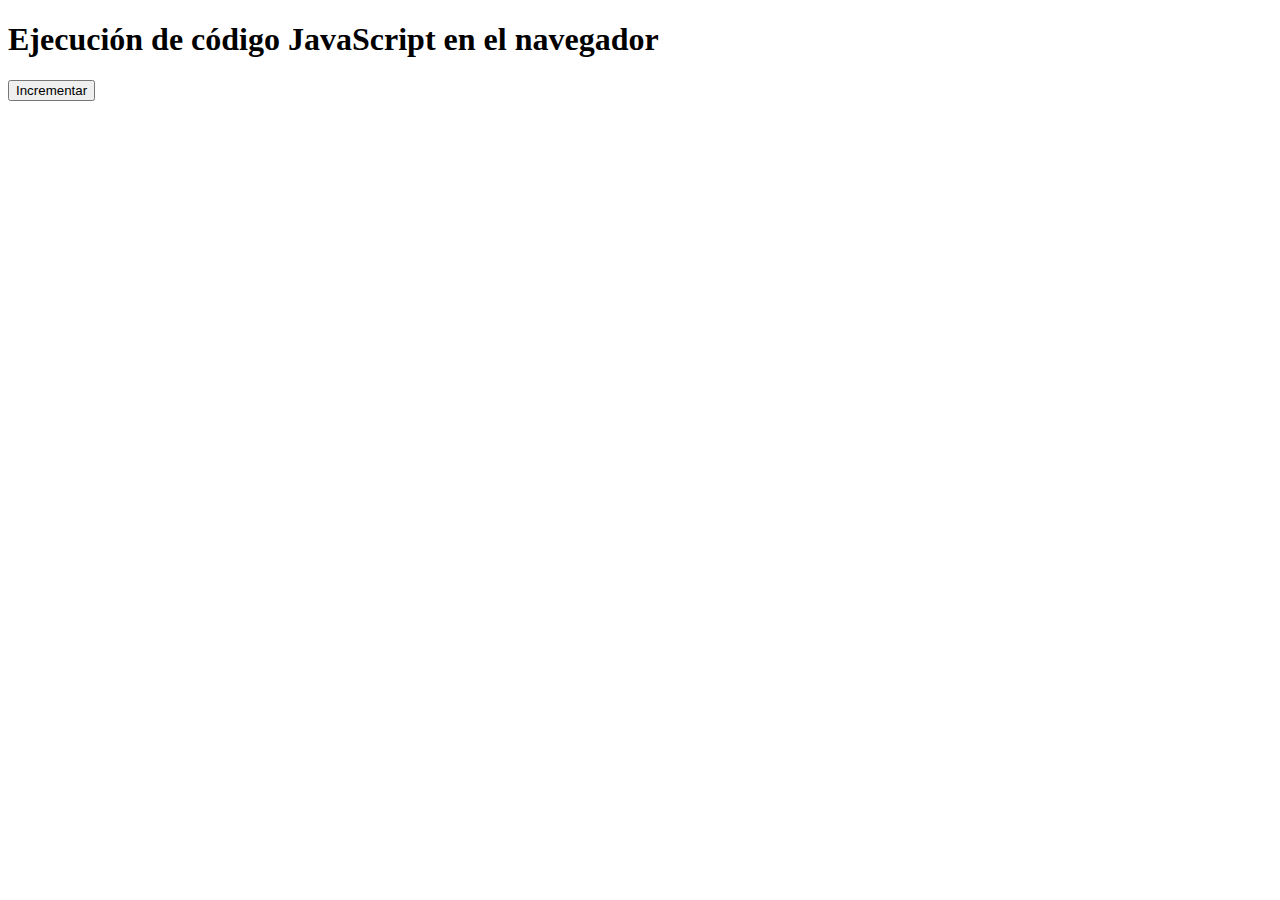
<file: IncrementarClick-Java-Html/indexconJquery.html>
<!DOCTYPE html>
<html lang="es">

    <head>
        <meta charset="UTF-8">
        <meta http-equiv="X-UA-Compatible" content="IE=edge">
        <meta name="viewport" content="width=device-width, initial-scale=1.0">
        <title>Mi primera web con JQuery</title>
        <script src='jquery.js'></script>
        <script>
            var clicks=0; 
            $(function(){
                $('button').click(function(){
                clicks = clicks+1;
                $('#contador').html(clicks);
                });
            });
        </script>
    </head>
    <body>
        <h1>Ejecución de código JavaScript en el navegador</h1> 
        <button  type='button'>Incrementar</button>
        <p id='contador'></p>
    </body>
</html>
</file>
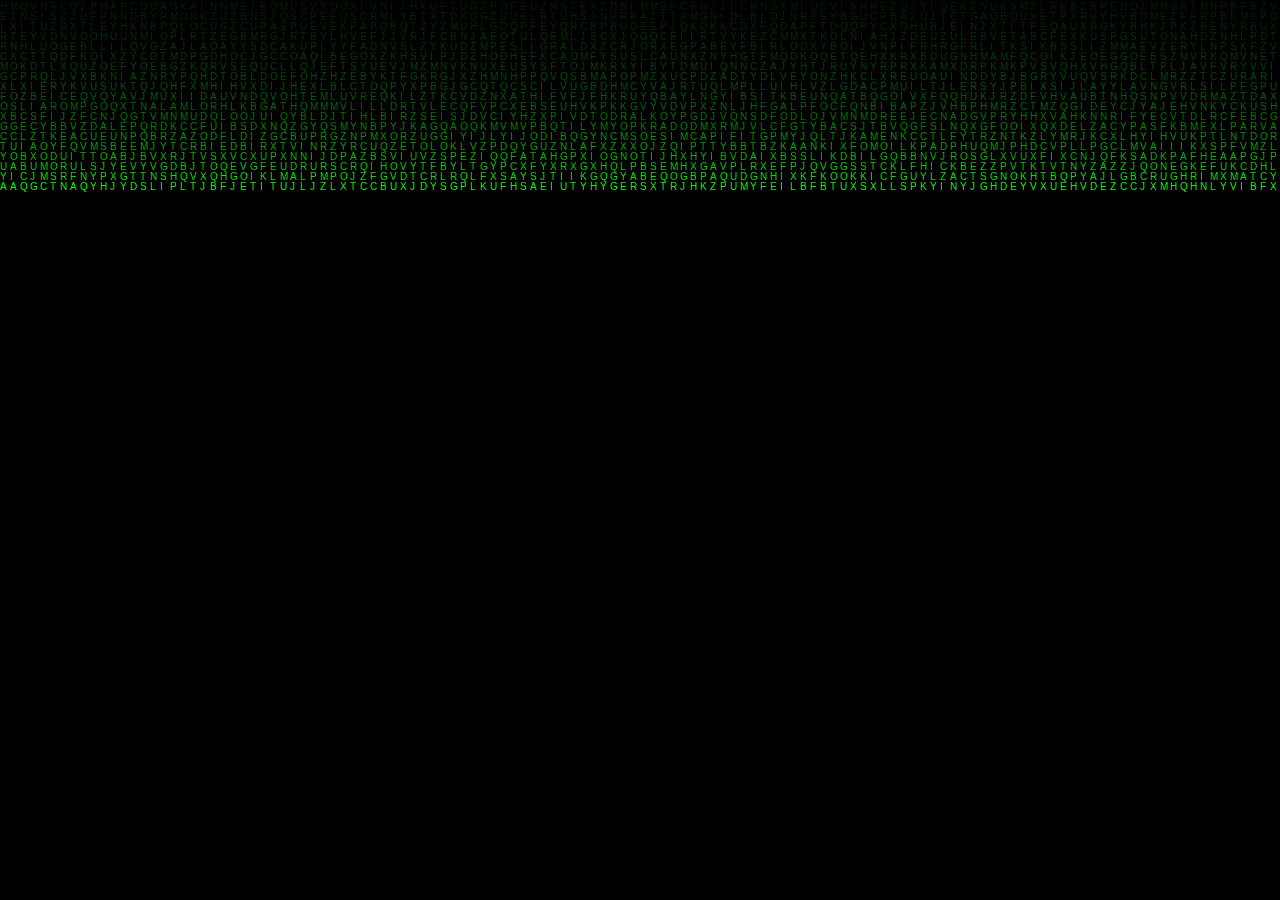
<file: matrix/matrix.html>
<!DOCTYPE html>
<html lang="es">
    <head>
        <meta charset="UTF-8">
        <meta http-equiv="X-UA-Compatible" content="IE=edge">
        <meta name="viewport" content="width=device-width, initial-scale=1.0">
        <link rel = "stylesheet" tipe = "text/css" href = "style.css">
        <script type = "text/javascript" defer src = "script.js"></script>
        <title>Matrix</title>
    </head>
    <body>
        <canvas></canvas>
    </body>
</html>
</file>
<file: CSS GridvsFlex/main.css>
*{
    margin: 0;
    padding: 0;
}


/* USU DE CSS GRID */
.caja{
    background: #fff;
    width: 100%;
    max-width: 1800px;
    margin: 0.7em auto;
    display: grid;
    gap: 1.6em;
    grid-template-columns: repeat(3,1fr);
}

.caja > .menu,
.caja > .contenido,
.caja > .pie,
.caja > .div {
    background: #fff;
    padding: 5px;
    border: 1px solid #000;
}


.caja .menu,
.caja .pie {
    grid-column: 1/4;
    background:#1e27;
    color: #000;
    text-align: center;
}

.caja .contenido{
    grid-column: 1/4;
    color: blue;
    text-align: center;
} 

/* Propiedades minimas para el Footer siempre en su Lugar */

html {
    height: 100%;
}

body {
    display: flex;
    flex-direction: column;
    min-height: 100%;
    background: #ef0e;
}

.caja .pie{
    position: absolute;
    bottom: 0;
    width: 100%;
}
</file>
<file: html-css/estilos.css>
*{
    margin: 0px;
    padding: 0px;
}

body{
    background: rgb(7, 226, 226);
    font-family: Arial, Helvetica, sans-serif;
}

#container{
    width: 1600px;
    margin: 0px auto;
    border: 1px solid red;
}

header{
    background: red;
    height: 100px;
    width: 100%;
    text-align: center;
    line-height: 100px;
    color: white;
    border-bottom: 3px dashed black;
}

nav{
    background: lightcoral;
    height: 50px;
    border-bottom: 3px solid black;
}

nav ul li{
    float: left;
    list-style: none;
    margin: 10px;
    line-height: 30px;
}

.clearfix{
    clear: both;
}

#content{
    float: left;
    width: calc(80% - 80px);
    min-height: 700px;
    background: green;
}

.article{
    color: white;
    margin-top: 15px;
    margin-bottom: 15px;
    padding-bottom: 10px;
    border-bottom: 1px solid #eee;
}

.article:first-child{
    padding-top: 10px;
    border-top: 1px solid #eee;
}

.article h2{
    font-size: 25px;
}

aside{
    float: left;
    width: calc(24.43% - 1px);
    background: orange;
    padding: 5px;
    min-height: 700px;
}

footer{
    background: black;
    color: white;
    text-align: center;
    height: 50px;
    line-height: 50px;
}
</file>
<file: matrix/style.css>
*{margin: 0; padding: 0}
body {background: #000;}
canvas {display: block;}
</file>
